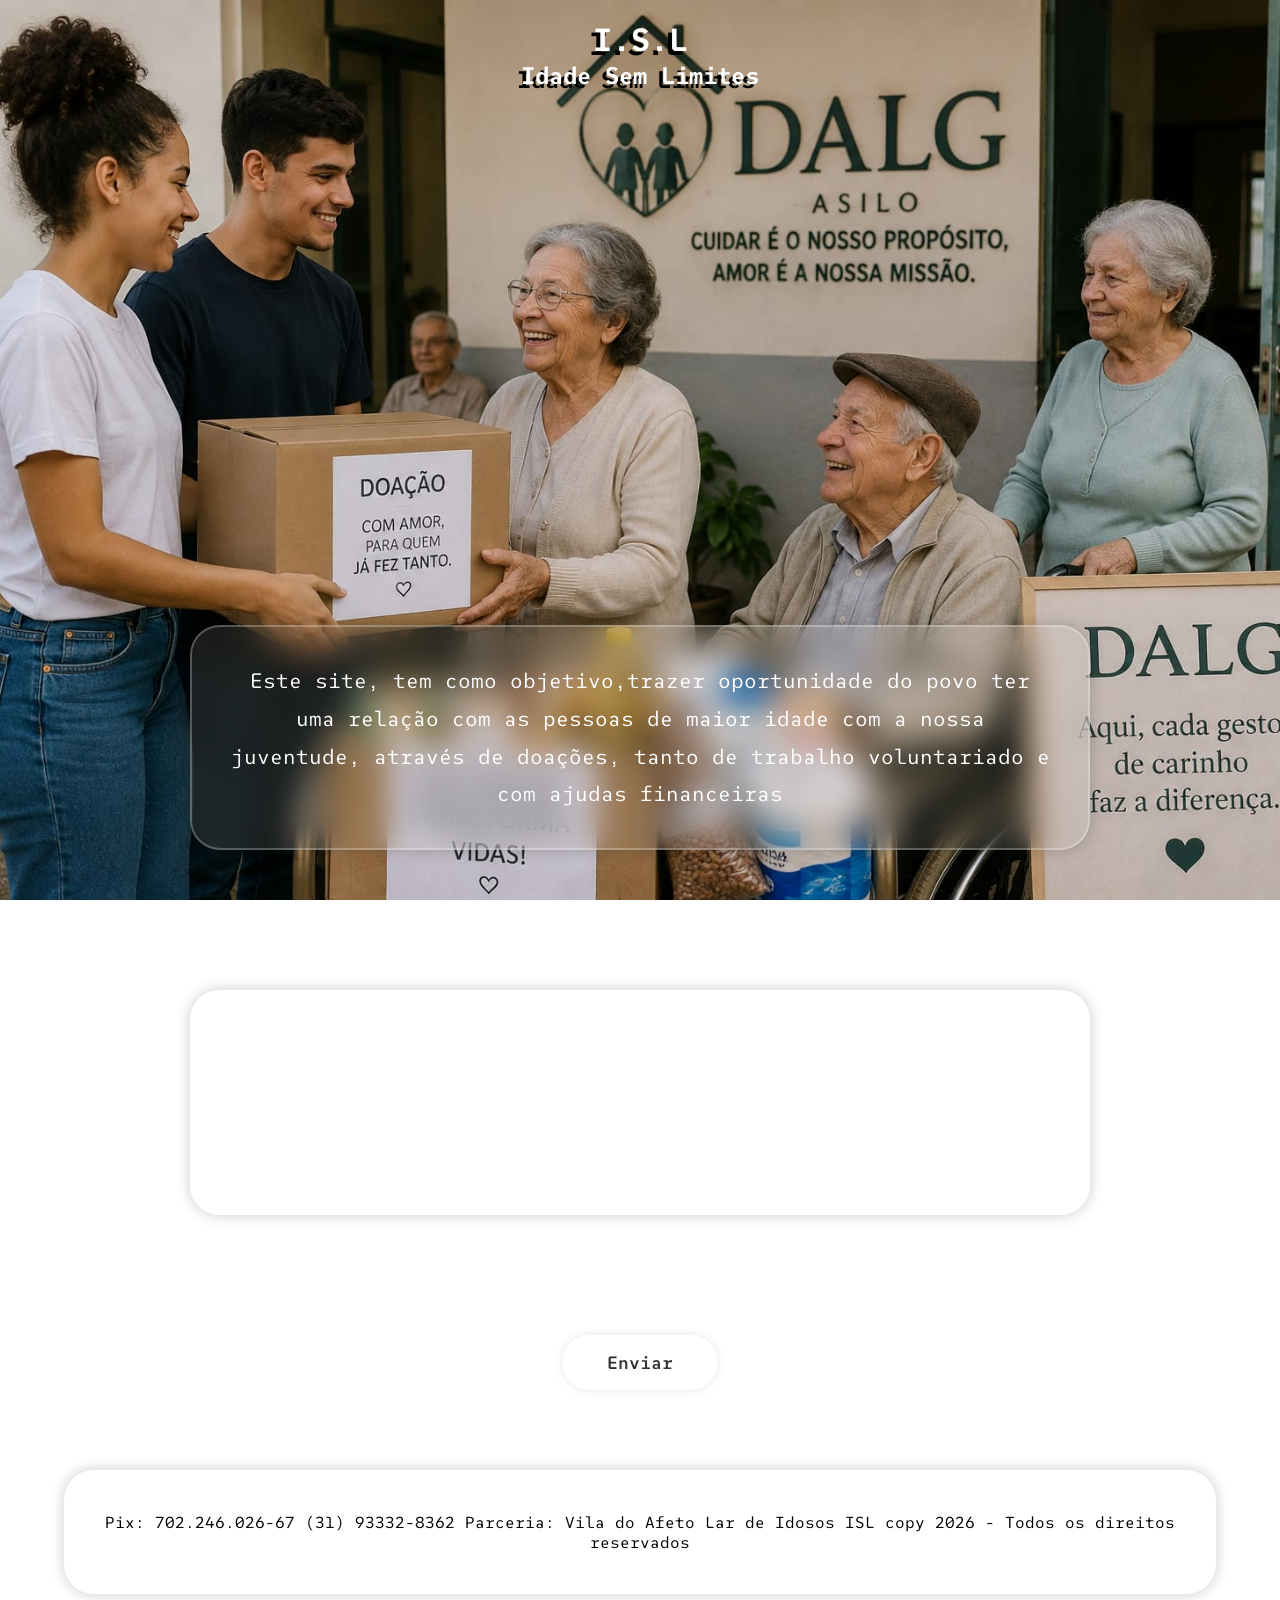
<file: Trabalho-main/index.html>
<!DOCTYPE html>
<html lang="pt-br">

<head>
    <meta charset="UTF-8">
    <meta name="viewport" content="width=device-width, initial-scale=1.0">
    <link rel="stylesheet" href="index.css">
    <title>Home</title>
</head>

<body>
    <h1 class="h1-asilo">I.S.L</h1>
    <h2 class="titulo2">Idade Sem Limites</h2><br>
    <iframe
        src="https://www.google.com/maps/embed?pb=!1m18!1m12!1m3!1d30007.31275236731!2d-43.96715530000003!3d-19.92802459999999!2m3!1f0!2f0!3f0!3m2!1i1024!2i768!4f13.1!3m3!1m2!1s0xa697400b843f0f%3A0xfcdbec08d32b2d6!2sVilla%20do%20Afeto%20Lar%20de%20Idosos!5e0!3m2!1spt-BR!2sbr!4v1786388481253!5m2!1spt-BR!2sbr"
        width="600" height="450" style="border:0;" allowfullscreen="" loading="lazy"
        referrerpolicy="strict-origin-when-cross-origin"></iframe>
    <br><br>


    <div>
        <p class="descricao">Este site, tem como objetivo,trazer oportunidade do povo ter uma relação com as pessoas de
            maior idade com a nossa juventude, através de doações, tanto de trabalho voluntariado e com ajudas
            financeiras</p>
    </div>


    <br><br><br>

    <p class="texto-doacao">Na caixinha de doação abaixo, preencha o que irá doar, se for serviço entraremos em contato no seu E-mail, se for
        um objeto diga o que seria e se for uma ajuda financeira nosso pix está no final desta página</p>

    <form id="doar"></form>



<div class="input-box">
    <input
        type="text"
        id="pergunta"
        name="pergunta"
        placeholder="Descreva sua doação"
        required>
</div>

<button type="button" class="botao" onclick="page()">
    Enviar
</button>


    <br><br><br><br>
    <footer>Pix: 702.246.026-67
        (31) 93332-8362
        Parceria: Vila do Afeto Lar de Idosos
        ISL copy 2026 - Todos os direitos reservados
    </footer>
    <script src="functions.js"></script>
</body>

</html>
</file>
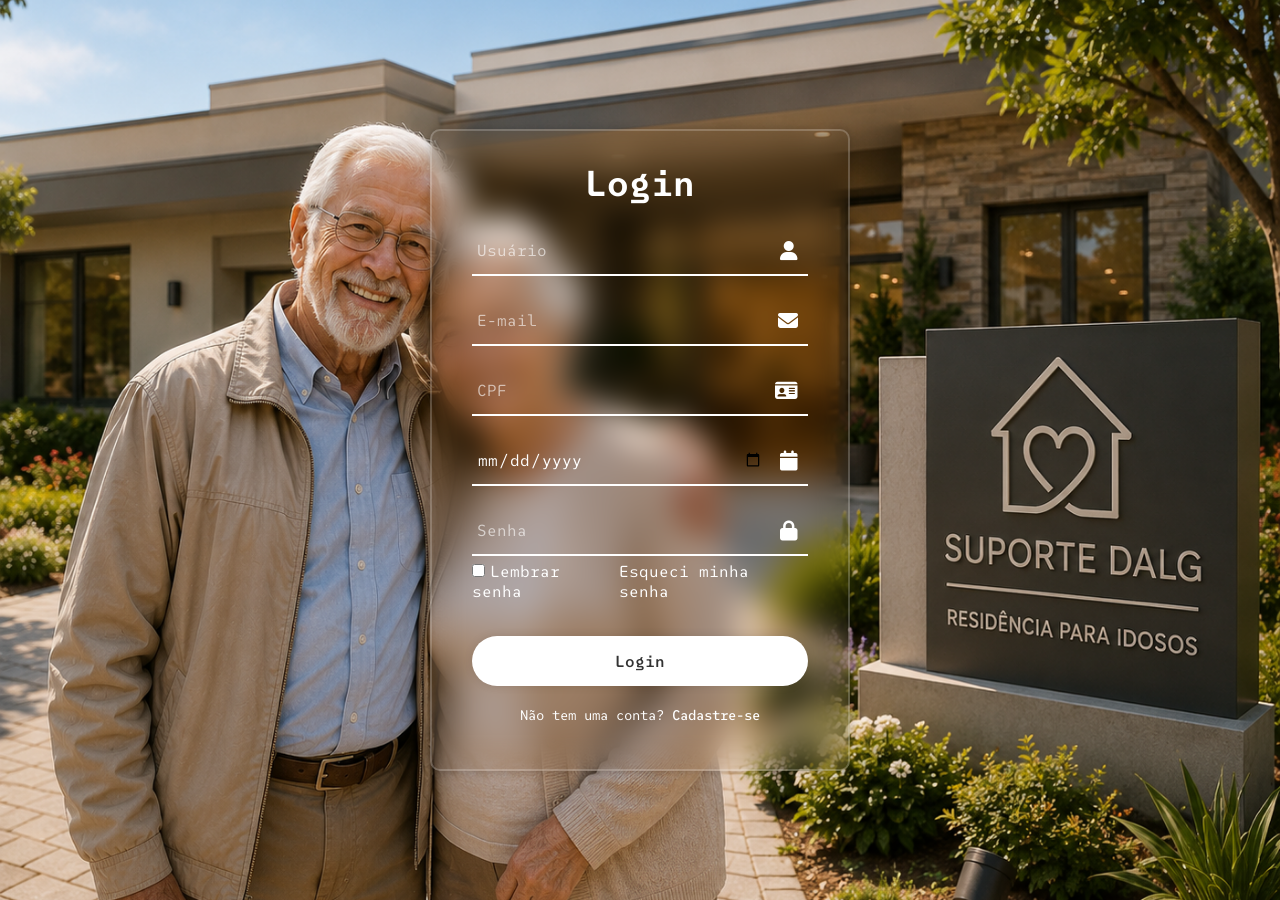
<file: Trabalho-main/login.html>
<!DOCTYPE html>
<html lang="pt-br">
<head>
    <meta charset="UTF-8">
    <meta name="viewport" content="width=device-width, initial-scale=1.0">
    <link rel="stylesheet" href="login.css">
    <link rel="stylesheet" href="https://cdnjs.cloudflare.com/ajax/libs/font-awesome/6.5.2/css/all.min.css">
    <title>Login</title>
</head>
<body>
    <main class="container">
        <form>
            <h1>Login</h1>

            <div class="input-box">
                <input id="name" placeholder="Usuário" type="text">
                <i class="fa-solid fa-user"></i>
            </div>

            <div class="input-box">
                <input id="email" placeholder="E-mail" type="email">
                <i class="fa-solid fa-envelope"></i>
            </div>

            <div class="input-box">
                <input id="cpf" placeholder="CPF" type="text">
                <i class="fa-solid fa-id-card"></i>
            </div>

            <div class="input-box">
                <input id="date" type="date">
                <i class="fa-solid fa-calendar"></i>
            </div>

            <div class="input-box">
                <input id="password-login" placeholder="Senha" type="password">
                <i class="fa-solid fa-lock"></i>
            </div>

            <div class="remember-forgot">
                <label><input type="checkbox">Lembrar senha</label>
                <a href="#">Esqueci minha senha</a>
            </div>

            <button type="button" class="login" onclick="confirm_login()">Login</button>

            <div class="register-link">
                <p>Não tem uma conta? <a href="register.html">Cadastre-se</a></p>
            </div>
        </form>
    </main>
    <script src="functions.js"></script>
</body>
</html>
</file>
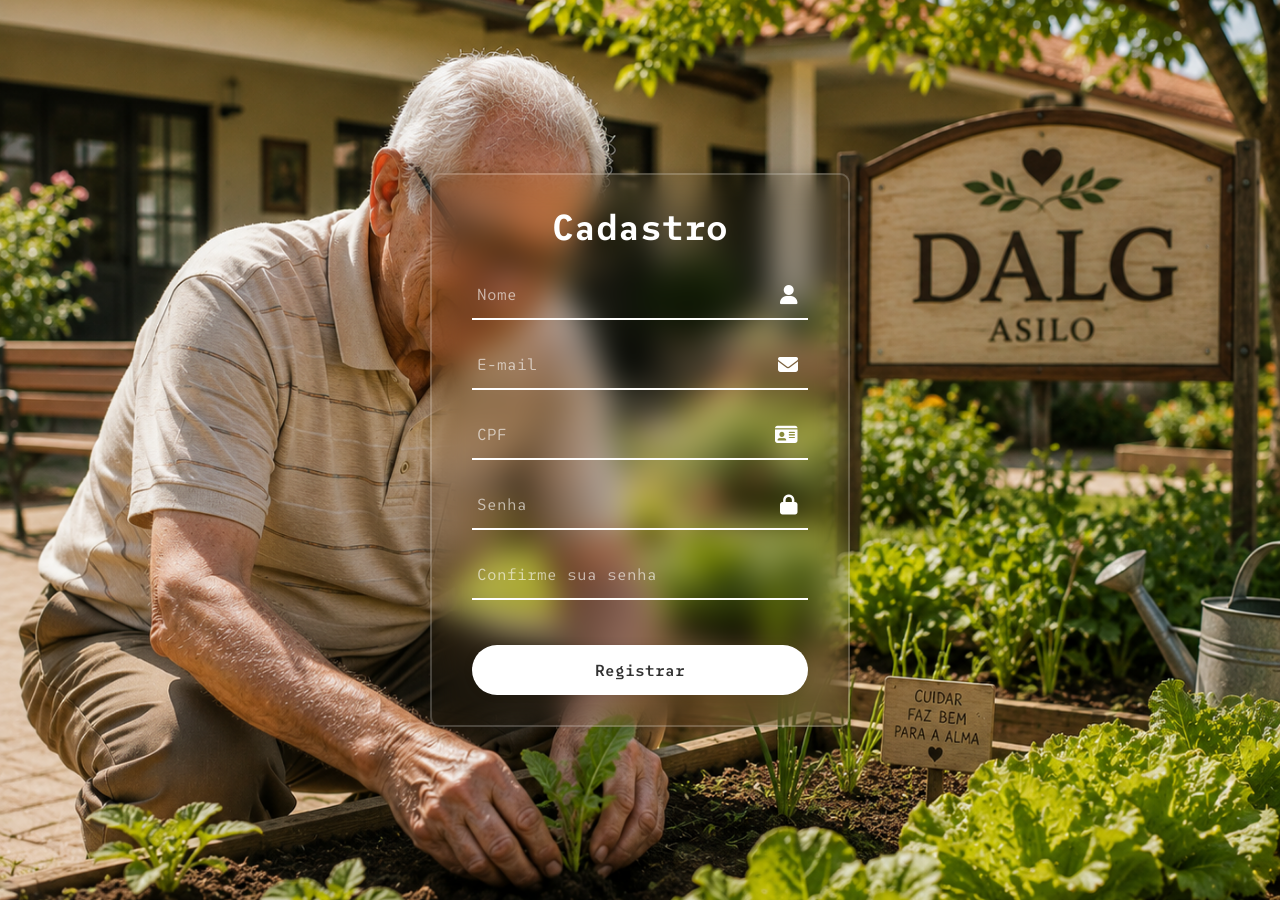
<file: Trabalho-main/register.html>
<!DOCTYPE html>
<html lang="pt-br">

<head>
    <meta charset="UTF-8">
    <meta name="viewport" content="width=device-width, initial-scale=1.0">
    <title>Suporte DALG</title>
    <link rel="stylesheet" href="https://cdnjs.cloudflare.com/ajax/libs/font-awesome/6.5.2/css/all.min.css">
    <link rel="stylesheet" href="register.css">
</head>

<body>

    <div class="container">

        <h1>Cadastro</h1>

        <form id="register">

            <div class="input-box">
                <input type="text" id="name-register" placeholder="Nome" required>
                <i class="fa-solid fa-user"></i>
            </div>

            <div class="input-box">
                <input type="email" id="email-register" placeholder="E-mail" required>
                <i class="fa-solid fa-envelope"></i>
            </div>

            <div class="input-box">
                <input type="text" id="cpf-register" placeholder="CPF" required>
                <i class="fa-solid fa-id-card"></i>
            </div>

            <div class="input-box">
                <input type="password" id="password" placeholder="Senha" required>
                <i class="fa-solid fa-lock"></i>
            </div>

            <div class="input-box">
                <input type="password" id="password-confirm" placeholder="Confirme sua senha" required>
            </div>

            <button type="button" id="enviar-banco-registro" class="login" onclick="confirm_pass()">Registrar</button>

        </form>

    </div>

    <script src="functions.js"></script>

</body>

</html>
</file>
<file: Trabalho-main/index.css>
@import url('https://fonts.googleapis.com/css2?family=SUSE+Mono:ital,wght@0,100..800;1,100..800&display=swap');


* {
    margin: 0;
    padding: 0;
    box-sizing: border-box;
    font-family: "SUSE Mono", sans-serif;
}


html {
    scroll-behavior: smooth;
}

.h1-asilo{
    color:#fff ;
    text-shadow: -4px 4px #000000 ;
    margin-top: 20px;
}
.titulo2{
    color: #fff;
    text-shadow: #000000 -4px 4px;
}
body {
    min-height: 100vh;
    background: url(img/img3.jpeg);
    background-size: cover;
    background-position: center;
    background-attachment: fixed;
    color: #000000;
    text-align: center;
}


.header {
    width: 90%;
    margin: 20px auto;
    display: flex;
    justify-content: center;
    align-items: center;
    flex-direction: column;
    padding: 25px;
    background: rgba(255, 255, 255, 0.08);
    border: 2px solid rgba(255, 255, 255, 0.2);
    border-radius: 30px;
    backdrop-filter: blur(15px);
    box-shadow: 0 0 15px rgba(0, 0, 0, 0.2);
}


.header h1 {
    font-size: 40px;
    margin-bottom: 20px;
}


.header nav {
    display: flex;
    justify-content: center;
    align-items: center;
    gap: 40px;
}


.header nav a {
    color: #fff;
    text-decoration: none;
    font-size: 19px;
    transition: 0.3s;
}


.header nav a:hover {
    text-decoration: underline;
}

.main {
    width: 100%;
}

.hero {
    min-height: 550px;
    display: flex;
    justify-content: center;
    align-items: center;
    padding: 60px 20px;
}


.hero-content {
    width: 90%;
    max-width: 900px;
    padding: 60px 50px;
    background: rgba(255, 255, 255, 0.10);
    border: 2px solid rgba(255, 255, 255, 0.25);
    border-radius: 30px;
    backdrop-filter: blur(15px);
    box-shadow: 0 0 20px rgba(0, 0, 0, 0.2);
}


.hero h1 {
    font-size: 60px;
    margin-bottom: 25px;
}


.hero p {
    font-size: 22px;
    line-height: 1.8;
    margin-bottom: 35px;
}

.botao {
    display: inline-block;
    padding: 16px 45px;
    background-color: #fff;
    border: none;
    border-radius: 40px;
    cursor: pointer;
    color: #333;
    font-size: 18px;
    font-weight: 600;
    text-decoration: none;
    box-shadow: 0 0 10px rgba(0, 0, 0, 0.1);
    transition: 0.5s;
}


.botao:hover {
    background-color: transparent;
    border: 2px solid rgba(255, 255, 255, 0.3);
    color: #fff;
}



.card {
    width: 90%;
    max-width: 950px;
    margin: 50px auto;
    padding: 50px;
    background: rgba(255, 255, 255, 0.10);
    border: 2px solid rgba(255, 255, 255, 0.25);
    border-radius: 30px;
    backdrop-filter: blur(15px);
    box-shadow: 0 0 20px rgba(0, 0, 0, 0.2);
}


.card h2 {
    text-align: center;
    font-size: 38px;
    margin-bottom: 25px;
}


.card p {
    text-align: center;
    line-height: 1.8;
    font-size: 20px;
    margin-bottom: 30px;
}

.descricao {
    width: 80%;
    max-width: 900px;
    margin: 40px auto;
    padding: 35px;
    background: rgba(255, 255, 255, 0.10);
    border: 2px solid rgba(255, 255, 255, 0.25);
    border-radius: 30px;
    backdrop-filter: blur(15px);
    box-shadow: 0 0 15px rgba(0, 0, 0, 0.2);
    color: #fff;
    font-size: 21px;
    line-height: 1.8;
    text-align: center;
}


.texto-doacao {
    width: 80%;
    max-width: 900px;
    margin: 40px auto;
    padding: 35px;
    background: rgba(255, 255, 255, 0.10);
    border: 2px solid rgba(255, 255, 255, 0.25);
    border-radius: 30px;
    backdrop-filter: blur(15px);
    box-shadow: 0 0 15px rgba(0, 0, 0, 0.2);
    color: #fff;
    font-size: 21px;
    line-height: 1.8;
    text-align: center;
}


.localizacao {
    display: flex;
    justify-content: center;
    align-items: center;
}


.localizacao .card {
    overflow: hidden;
}


.localizacao iframe {
    display: block;
    width: 100%;
    height: 400px;
    border: none;
    border-radius: 25px;
    overflow: hidden;
}


.sobre {
    display: flex;
    justify-content: center;
    align-items: center;
}


.doacao {
    display: flex;
    justify-content: center;
    align-items: center;
    padding-bottom: 70px;
}


.doacao form {
    display: flex;
    flex-direction: column;
    align-items: center;
}


.input-box {
    width: 100%;
    height: 60px;
    margin: 30px 0;
}


.input-box input {
    width: 100%;
    height: 100%;
    background: transparent;
    border: none;
    border-bottom: 2px solid white;
    outline: none;
    padding: 0 10px;
    color: white;
    font-size: 19px;
    text-align: center;
}


.input-box input::placeholder {
    color: rgba(255, 255, 255, 0.65);
}


footer {
    width: 90%;
    margin: 20px auto;
    padding: 40px 20px;
    text-align: center;
    background: rgba(255, 255, 255, 0.08);
    border: 2px solid rgba(255, 255, 255, 0.2);
    border-radius: 30px;
    backdrop-filter: blur(15px);
    box-shadow: 0 0 15px rgba(0, 0, 0, 0.2);
}


footer p {
    margin: 10px 0;
    font-size: 17px;
}


@media (max-width: 600px) {

    .header {
        width: 95%;
    }

    .header h1 {
        font-size: 32px;
    }

    .header nav {
        gap: 15px;
        flex-wrap: wrap;
    }


    .header nav a {
        font-size: 15px;
    }

    .hero h1 {
        font-size: 42px;
    }

    .hero p {
        font-size: 18px;
    }

    .hero-content {
        padding: 40px 25px;
    }

    .card {
        width: 95%;
        padding: 30px 20px;
    }

    .card h2 {
        font-size: 30px;
    }

    .card p {
        font-size: 18px;
    }

    .descricao,
    .texto-doacao {
        width: 95%;
        padding: 25px 20px;
        font-size: 18px;
    }
}


.input-box {
    width: 60%;
    height: 50px;
    margin: 30px auto;
}

.input-box input {
    width: 100%;
    height: 100%;
    background: transparent;
    border: none;
    border-bottom: 2px solid white;
    outline: none;
    padding: 0 5px;
    color: white;
    font-size: 19px;
    text-align: center;
}

.input-box input::placeholder {
    color: rgba(255, 255, 255, 0.6);
}
</file>
<file: Trabalho-main/login.css>
@import url('https://fonts.googleapis.com/css2?family=SUSE+Mono:ital,wght@0,100..800;1,100..800&display=swap');

*{
    margin: 0;
    padding: 0;
    box-sizing: border-box;
    font-family: "SUSE Mono", sans-serif;

}

body {
    display: flex;
    justify-content: center;
    align-items: center;
    min-height: 100vh;
    background: url(img/img1.png);
    background-size: cover;
    background-position: center;
}

.container {
    width: 420px;
    background-color: transparent;
    border: 2px solid rgba(255, 255, 255, .2);
    border-radius: 10px;
    color: #ffff;
    padding: 30px 40px;
    box-shadow: 0 0 10px rgba(0, 0, 0, .2);
    backdrop-filter: blur(15px);


}

.container h1 {
    font-size: 36px;
    text-align: center;
}

.input-box {
    position: relative;
    width: 100%;
    height: 50px;
    margin: 20px 0;
}

.input-box input {
    width: 100%;
    height: 100%;
    background: transparent;
    border: none;
    border-bottom: 2px solid white;
    outline: none;
    padding: 0 45px 0 5px;
    color: white;
    font-size: 16px;
}

.input-box input::placeholder {
    color: rgba(255, 255, 255, 0.6);
}

.input-box i {
    position: absolute;
    right: 10px;
    top: 50%;
    transform: translateY(-50%);
    font-size: 20px;
    color: white;
}

.remember-forgot {
    display: flex;
    justify-content: space-between;
    align-items: center;
    margin: -15px 0 15px;
}

.remember-forgot label input{
    accent-color: #fff;
    margin-right: 5px;
}

.remember-forgot a {
    text-decoration: none;
    color: #fff;
}

.remember-forgot a:hover {
    text-decoration: underline;
}

.login{
    width: 100%;
    height: 50px;
    background-color: #fff;
    border: none;
    border-radius: 40px;
    cursor: pointer;
    font-size: 16px;
    color: #333;
    font-weight: 600;
    box-shadow: 0 0 10px rgba(0, 0, 0, .1);
    margin-top: 20px;
}

.login:hover {
    background-color: transparent;
    border: 2px solid rgba(255, 255, 255, .2);
    color: #fff;
    transition: 0.5s;
}

.register-link {
    font-size: 14px;
    text-align: center;
    margin: 20px 0 15px;
}

.register-link a {
    text-decoration: none;
    color: #fff;
    font-weight: 500;
}

.register-link a:hover{
    text-decoration: underline;
}
</file>
<file: Trabalho-main/register.css>
@import url('https://fonts.googleapis.com/css2?family=SUSE+Mono:ital,wght@0,100..800;1,100..800&display=swap');

* {
    margin: 0;
    padding: 0;
    box-sizing: border-box;
    font-family: "SUSE Mono", sans-serif;
}

body {
    display: flex;
    justify-content: center;
    align-items: center;
    min-height: 100vh;
    background: url(img/img2.png);
    background-size: cover;
    background-position: center;
}

.container {
    width: 420px;
    background-color: transparent;
    border: 2px solid rgba(255, 255, 255, .2);
    border-radius: 10px;
    color: #fff;
    padding: 30px 40px;
    box-shadow: 0 0 10px rgba(0, 0, 0, .2);
    backdrop-filter: blur(15px);
}

.container h1 {
    font-size: 36px;
    text-align: center;
    margin-bottom: 10px;
}

.input-box {
    position: relative;
    width: 100%;
    height: 50px;
    margin: 20px 0;
}

.input-box input {
    width: 100%;
    height: 100%;
    background: transparent;
    border: none;
    border-bottom: 2px solid white;
    outline: none;
    padding: 0 45px 0 5px;
    color: white;
    font-size: 16px;
}

.input-box input::placeholder {
    color: rgba(255, 255, 255, 0.6);
}

.input-box i {
    position: absolute;
    right: 10px;
    top: 50%;
    transform: translateY(-50%);
    font-size: 20px;
    color: white;
}

.login {
    width: 100%;
    height: 50px;
    background-color: #fff;
    border: none;
    border-radius: 40px;
    cursor: pointer;
    font-size: 16px;
    color: #333;
    font-weight: 600;
    box-shadow: 0 0 10px rgba(0, 0, 0, .1);
    margin-top: 25px;
}

.login:hover {
    background-color: transparent;
    border: 2px solid rgba(255, 255, 255, .2);
    color: #fff;
    transition: 0.5s;
}
</file>
